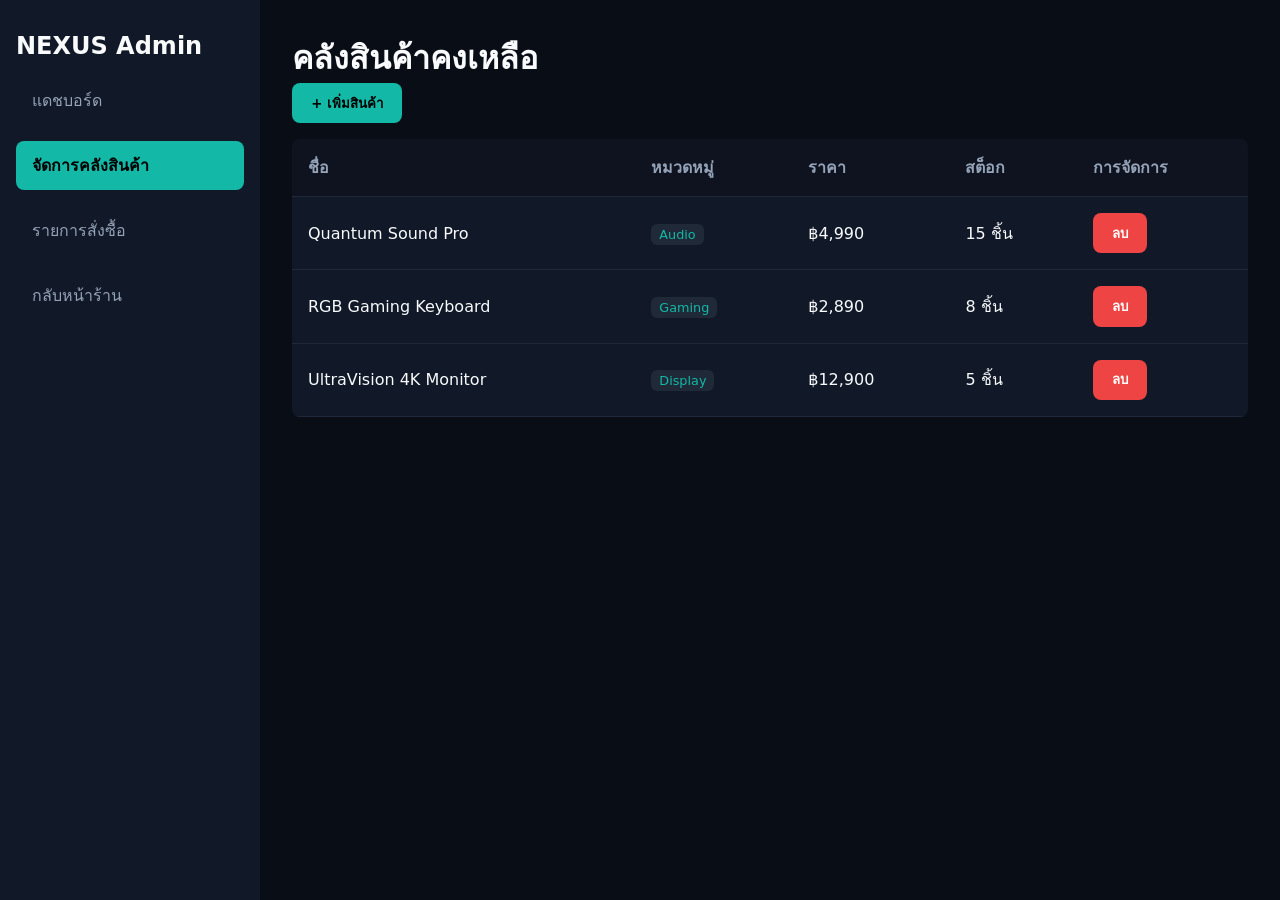
<file: admin-inventory.html>
<!DOCTYPE html>
<html lang="th">
<head>
    <meta charset="UTF-8">
    <meta name="viewport" content="width=device-width, initial-scale=1.0">
    <title>จัดการคลังสินค้า - NEXUS</title>
    <link rel="stylesheet" href="css/base.css">
    <link rel="stylesheet" href="css/layout.css">
    <link rel="stylesheet" href="css/components.css">
    <link rel="stylesheet" href="css/tables.css">
    <link rel="stylesheet" href="css/dark-theme.css">
</head>
<body class="dark-mode">
    <div class="admin-wrapper">
        <aside class="sidebar">
            <h2>NEXUS Admin</h2>
            <a href="analytics.html">แดชบอร์ด</a>
            <a href="admin-inventory.html" class="active">จัดการคลังสินค้า</a>
            <a href="admin-orders.html">รายการสั่งซื้อ</a>
            <a href="index.html">กลับหน้าร้าน</a>
        </aside>
        <main class="admin-content">
            <div class="header-action">
                <h1>คลังสินค้าคงเหลือ</h1>
                <button class="btn btn-primary" onclick="openAddModal()">+ เพิ่มสินค้า</button>
            </div>
            <table class="data-table">
                <thead><tr><th>ชื่อ</th><th>หมวดหมู่</th><th>ราคา</th><th>สต็อก</th><th>การจัดการ</th></tr></thead>
                <tbody id="inventoryTable"></tbody>
            </table>
        </main>
    </div>
    <script src="js/config.js"></script>
    <script src="js/mockData.js"></script>
    <script src="js/admin.js"></script>
</body>
</html>
</file>
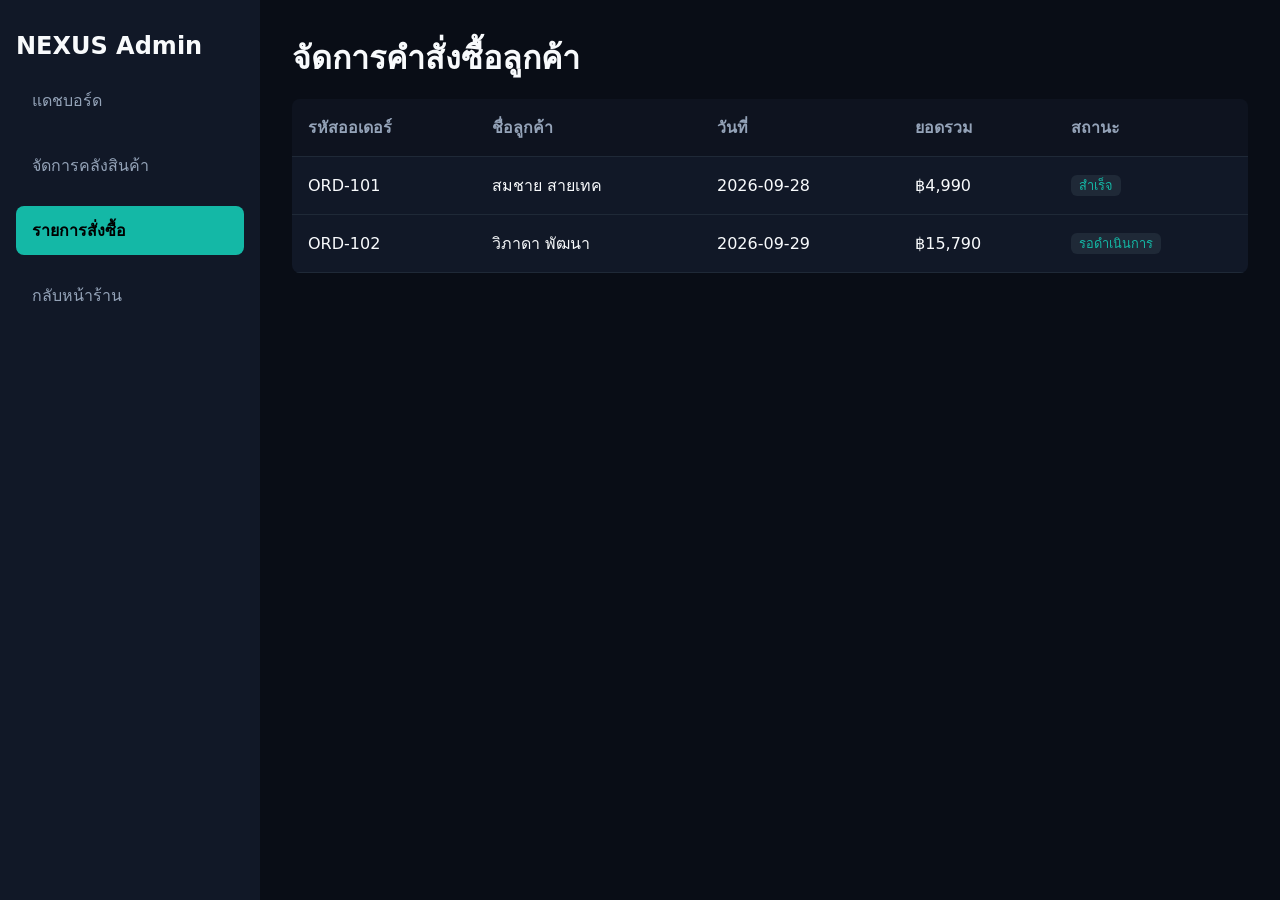
<file: admin-orders.html>
<!DOCTYPE html>
<html lang="th">
<head>
    <meta charset="UTF-8">
    <meta name="viewport" content="width=device-width, initial-scale=1.0">
    <title>รายการสั่งซื้อ - NEXUS</title>
    <link rel="stylesheet" href="css/base.css">
    <link rel="stylesheet" href="css/layout.css">
    <link rel="stylesheet" href="css/components.css">
    <link rel="stylesheet" href="css/tables.css">
    <link rel="stylesheet" href="css/dark-theme.css">
</head>
<body class="dark-mode">
    <div class="admin-wrapper">
        <aside class="sidebar">
            <h2>NEXUS Admin</h2>
            <a href="analytics.html">แดชบอร์ด</a>
            <a href="admin-inventory.html">จัดการคลังสินค้า</a>
            <a href="admin-orders.html" class="active">รายการสั่งซื้อ</a>
            <a href="index.html">กลับหน้าร้าน</a>
        </aside>
        <main class="admin-content">
            <h1>จัดการคำสั่งซื้อลูกค้า</h1>
            <table class="data-table">
                <thead><tr><th>รหัสออเดอร์</th><th>ชื่อลูกค้า</th><th>วันที่</th><th> ยอดรวม</th><th>สถานะ</th></tr></thead>
                <tbody id="ordersTable"></tbody>
            </table>
        </main>
    </div>
    <script src="js/config.js"></script>
    <script src="js/mockData.js"></script>
    <script src="js/admin.js"></script>
</body>
</html>
</file>
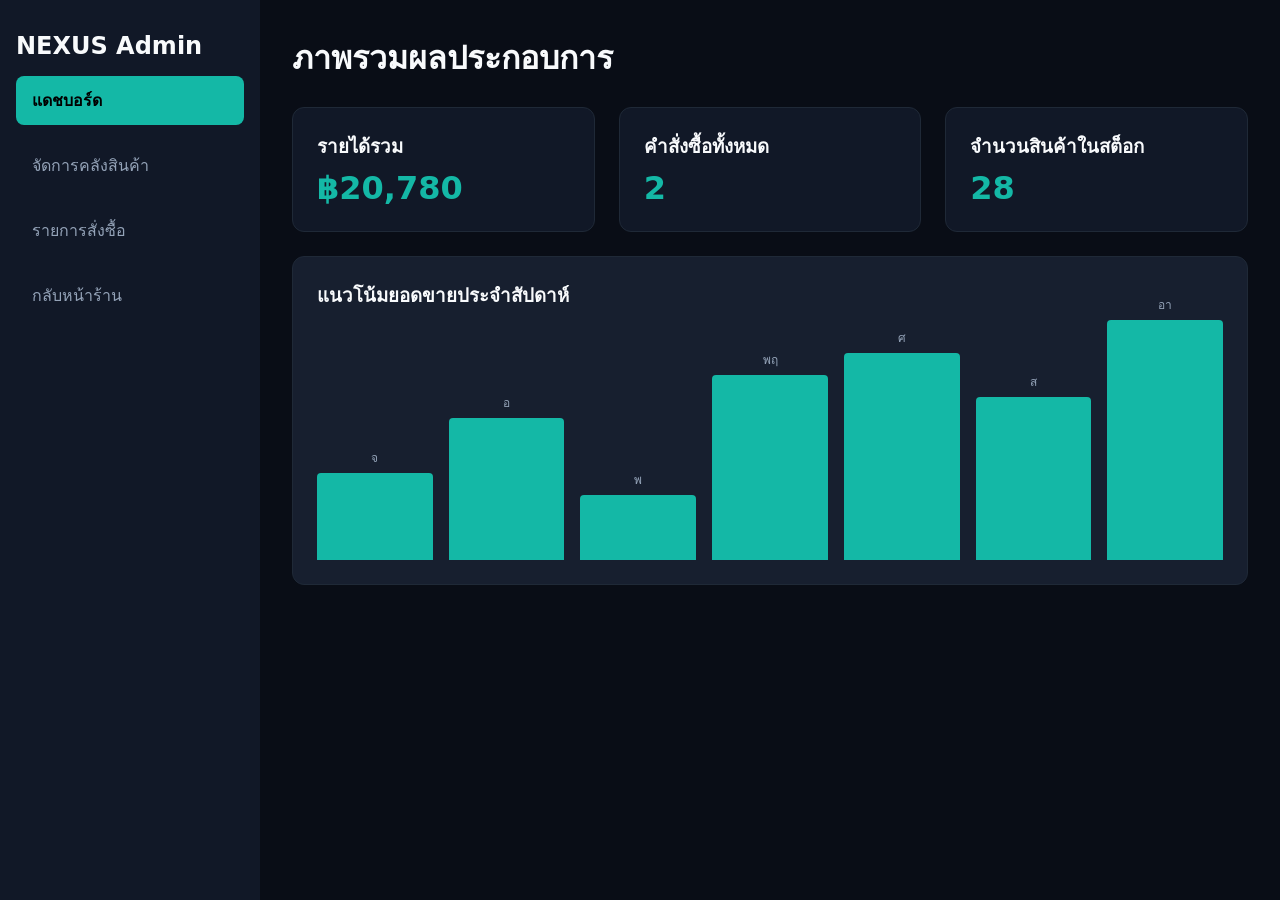
<file: analytics.html>
<!DOCTYPE html>
<html lang="th">
<head>
    <meta charset="UTF-8">
    <meta name="viewport" content="width=device-width, initial-scale=1.0">
    <title>Executive Analytics - NEXUS</title>
    <link rel="stylesheet" href="css/base.css">
    <link rel="stylesheet" href="css/layout.css">
    <link rel="stylesheet" href="css/navbar.css">
    <link rel="stylesheet" href="css/components.css">
    <link rel="stylesheet" href="css/dashboard.css">
    <link rel="stylesheet" href="css/dark-theme.css">
</head>
<body class="dark-mode">
    <div class="admin-wrapper">
        <aside class="sidebar">
            <h2>NEXUS Admin</h2>
            <a href="analytics.html" class="active">แดชบอร์ด</a>
            <a href="admin-inventory.html">จัดการคลังสินค้า</a>
            <a href="admin-orders.html">รายการสั่งซื้อ</a>
            <a href="index.html">กลับหน้าร้าน</a>
        </aside>
        <main class="admin-content">
            <h1>ภาพรวมผลประกอบการ</h1>
            <div class="metric-grid">
                <div class="metric-card"><h3>รายได้รวม</h3><p class="metric-value" id="revenueMetric">฿0</p></div>
                <div class="metric-card"><h3>คำสั่งซื้อทั้งหมด</h3><p class="metric-value" id="ordersMetric">0</p></div>
                <div class="metric-card"><h3>จำนวนสินค้าในสต็อก</h3><p class="metric-value" id="stockMetric">0</p></div>
            </div>
            <div class="chart-container card">
                <h3>แนวโน้มยอดขายประจำสัปดาห์</h3>
                <div id="salesChart" class="chart-area"></div>
            </div>
        </main>
    </div>
    <script src="js/config.js"></script>
    <script src="js/mockData.js"></script>
    <script src="js/charts.js"></script>
    <script src="js/admin.js"></script>
</body>
</html>
</file>
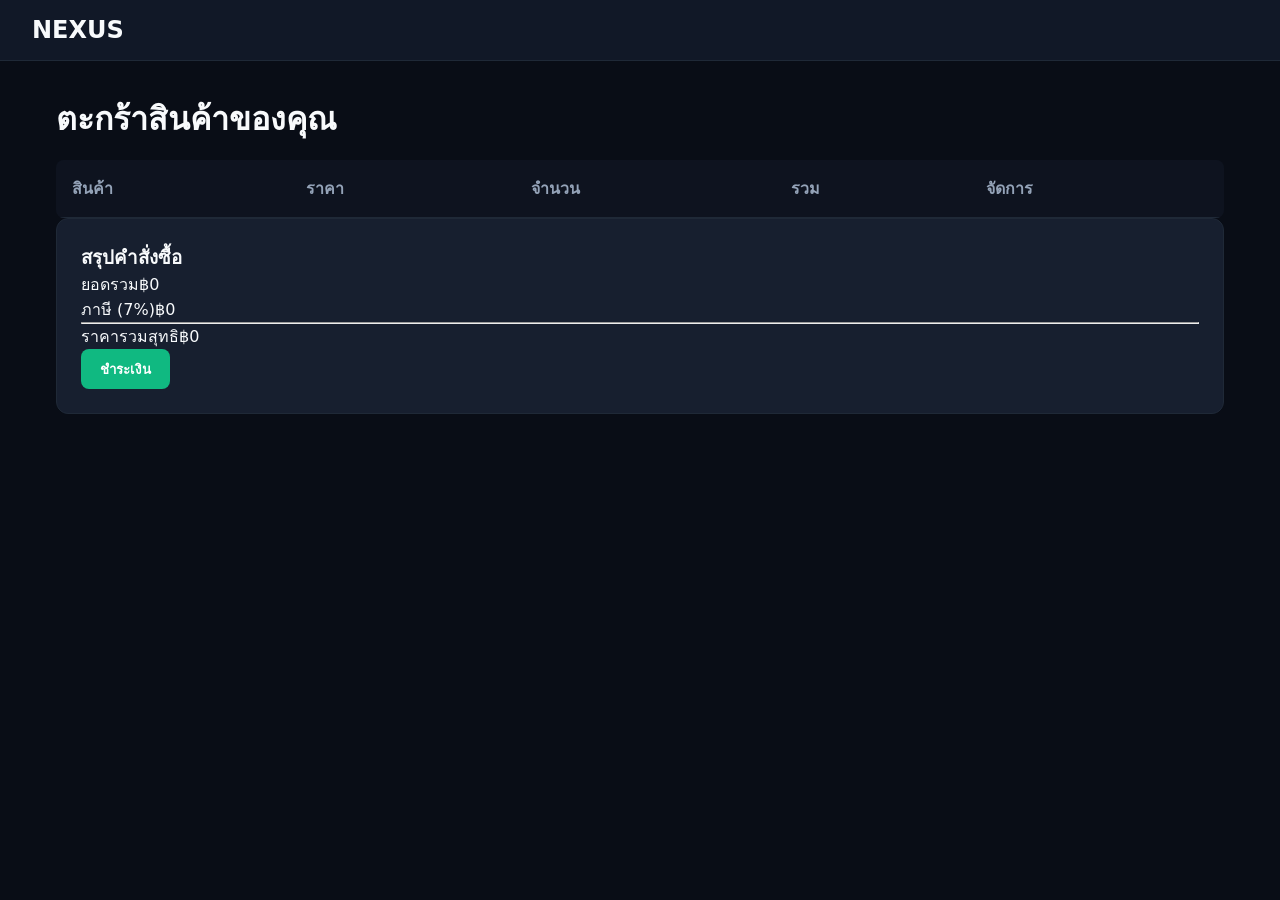
<file: cart.html>
<!DOCTYPE html>
<html lang="th">
<head>
    <meta charset="UTF-8">
    <meta name="viewport" content="width=device-width, initial-scale=1.0">
    <title>ตะกร้าสินค้า - NEXUS</title>
    <link rel="stylesheet" href="css/base.css">
    <link rel="stylesheet" href="css/layout.css">
    <link rel="stylesheet" href="css/navbar.css">
    <link rel="stylesheet" href="css/components.css">
    <link rel="stylesheet" href="css/tables.css">
    <link rel="stylesheet" href="css/dark-theme.css">
</head>
<body class="dark-mode">
    <header class="navbar">
        <div class="nav-brand"><a href="index.html">NEXUS</a></div>
    </header>
    <main class="main-container">
        <h1>ตะกร้าสินค้าของคุณ</h1>
        <div class="cart-layout">
            <table class="data-table">
                <thead>
                    <tr><th>สินค้า</th><th>ราคา</th><th>จำนวน</th><th>รวม</th><th>จัดการ</th></tr>
                </thead>
                <tbody id="cartItems"></tbody>
            </table>
            <div class="cart-summary card">
                <h3>สรุปคำสั่งซื้อ</h3>
                <div class="summary-row"><span>ยอดรวม</span><span id="subtotal">฿0</span></div>
                <div class="summary-row"><span>ภาษี (7%)</span><span id="tax">฿0</span></div>
                <hr>
                <div class="summary-row total"><span>ราคารวมสุทธิ</span><span id="grandTotal">฿0</span></div>
                <button class="btn btn-success w-100" onclick="checkout()">ชำระเงิน</button>
            </div>
        </div>
    </main>
    <script src="js/config.js"></script>
    <script src="js/mockData.js"></script>
    <script src="js/cart.js"></script>
</body>
</html>
</file>
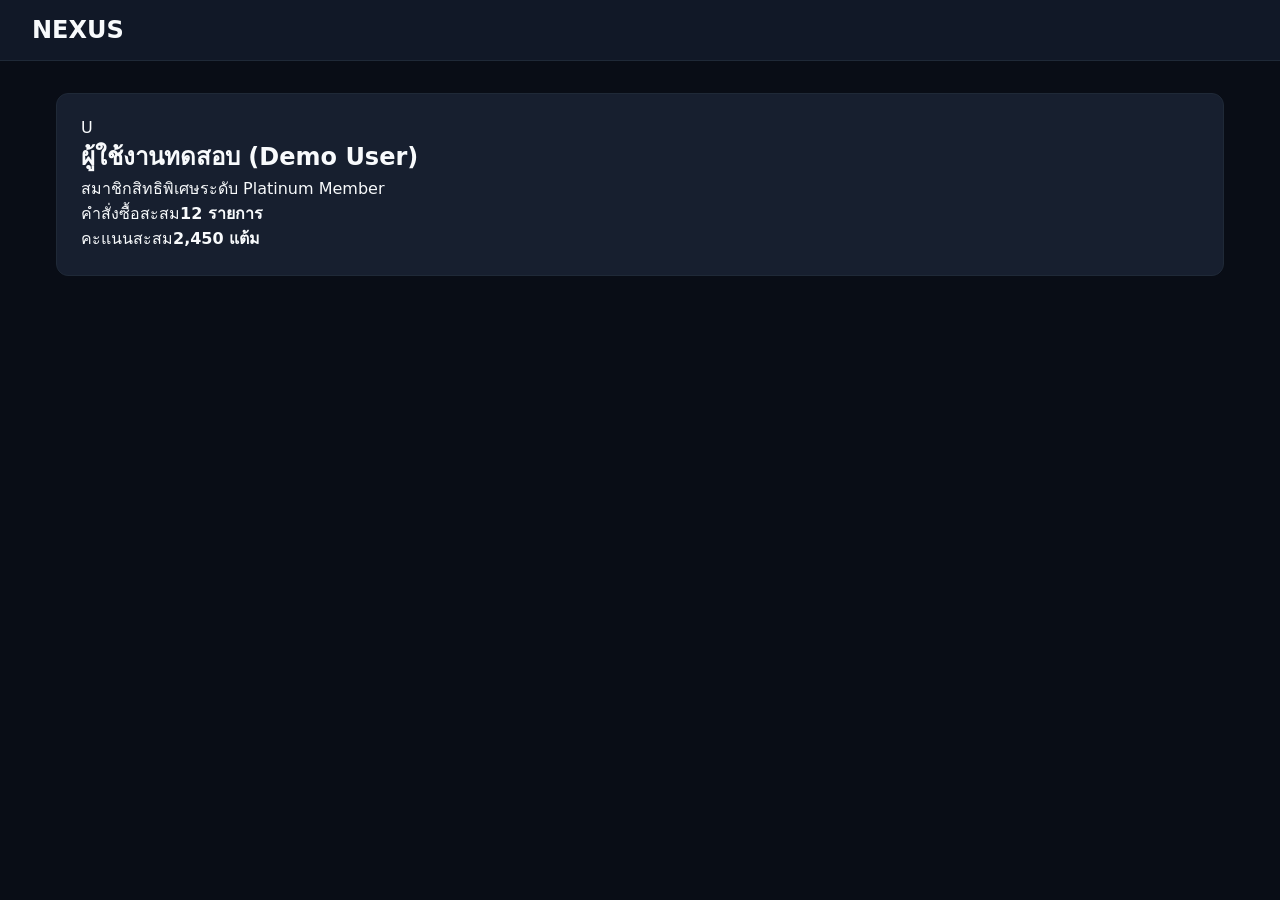
<file: user-profile.html>
<!DOCTYPE html>
<html lang="th">
<head>
    <meta charset="UTF-8">
    <meta name="viewport" content="width=device-width, initial-scale=1.0">
    <title>โปรไฟล์ผู้ใช้ - NEXUS</title>
    <link rel="stylesheet" href="css/base.css">
    <link rel="stylesheet" href="css/layout.css">
    <link rel="stylesheet" href="css/navbar.css">
    <link rel="stylesheet" href="css/components.css">
    <link rel="stylesheet" href="css/dark-theme.css">
</head>
<body class="dark-mode">
    <header class="navbar">
        <div class="nav-brand"><a href="index.html">NEXUS</a></div>
    </header>
    <main class="main-container">
        <div class="card profile-card">
            <div class="avatar">U</div>
            <h2>ผู้ใช้งานทดสอบ (Demo User)</h2>
            <p>สมาชิกสิทธิพิเศษระดับ Platinum Member</p>
            <div class="profile-stats">
                <div><span>คำสั่งซื้อสะสม</span><strong>12 รายการ</strong></div>
                <div><span>คะแนนสะสม</span><strong>2,450 แต้ม</strong></div>
            </div>
        </div>
    </main>
</body>
</html>
</file>
<file: css/base.css>
:root {
    --bg-primary: #0f172a;
    --bg-secondary: #1e293b;
    --bg-card: rgba(30, 41, 59, 0.7);
    --text-primary: #f8fafc;
    --text-secondary: #94a3b8;
    --accent: #14b8a6;
    --accent-hover: #0d9488;
    --danger: #ef4444;
    --success: #10b981;
    --border: #334155;
    --font: system-ui, -apple-system, sans-serif;
}

* { margin: 0; padding: 0; box-sizing: border-box; font-family: var(--font); }
body { background-color: var(--bg-primary); color: var(--text-primary); min-height: 100vh; }
a { color: inherit; text-decoration: none; }
</file>
<file: css/layout.css>
.main-container { max-width: 1200px; margin: 2rem auto; padding: 0 1rem; }
.admin-wrapper { display: flex; min-height: 100vh; }
.sidebar { width: 260px; background: var(--bg-secondary); padding: 2rem 1rem; display: flex; flex-direction: column; gap: 1rem; border-r: 1px solid var(--border); }
.sidebar a { padding: 0.75rem 1rem; border-radius: 8px; color: var(--text-secondary); }
.sidebar a.active, .sidebar a:hover { background: var(--accent); color: #000; font-weight: bold; }
.admin-content { flex: 1; padding: 2rem; }
.hero-banner { text-align: center; padding: 3rem 1rem; background: linear-gradient(135deg, #1e293b, #0f172a); border-radius: 16px; border: 1px solid var(--border); margin-bottom: 2rem; }
</file>
<file: css/components.css>
.card { background: var(--bg-card); border: 1px solid var(--border); border-radius: 12px; padding: 1.5rem; backdrop-filter: blur(8px); }
.product-grid { display: grid; grid-template-columns: repeat(auto-fill, minmax(250px, 1fr)); gap: 1.5rem; }
.product-card { background: var(--bg-secondary); border-radius: 12px; border: 1px solid var(--border); overflow: hidden; display: flex; flex-direction: column; }
.product-card img { width: 100%; height: 180px; object-fit: cover; }
.product-card .info { padding: 1rem; flex: 1; display: flex; flex-direction: column; justify-content: space-between; }
.btn { padding: 0.6rem 1.2rem; border-radius: 8px; border: none; cursor: pointer; font-weight: bold; }
.btn-primary { background: var(--accent); color: #000; }
.btn-success { background: var(--success); color: #fff; }
.btn-danger { background: var(--danger); color: #fff; }
.badge { background: var(--border); color: var(--accent); padding: 0.2rem 0.5rem; border-radius: 6px; font-size: 0.8rem; }
</file>
<file: css/tables.css>
.data-table { width: 100%; border-collapse: collapse; margin-top: 1rem; background: var(--bg-secondary); border-radius: 8px; overflow: hidden; }
.data-table th, .data-table td { padding: 1rem; text-align: left; border-bottom: 1px solid var(--border); }
.data-table th { background: rgba(0,0,0,0.2); color: var(--text-secondary); }
</file>
<file: css/dark-theme.css>
body.dark-mode { --bg-primary: #090d16; --bg-secondary: #111827; --border: #1f2937; }
::-webkit-scrollbar { width: 8px; }
::-webkit-scrollbar-track { background: var(--bg-primary); }
::-webkit-scrollbar-thumb { background: var(--border); border-radius: 4px; }
</file>
<file: css/navbar.css>
.navbar { display: flex; justify-content: space-between; align-items: center; padding: 1rem 2rem; background: var(--bg-secondary); border-bottom: 1px solid var(--border); sticky; top: 0; z-index: 100; }
.nav-brand { font-size: 1.5rem; font-weight: bold; display: flex; align-items: center; gap: 0.5rem; }
.logo-icon { background: var(--accent); color: #000; padding: 0.2rem 0.6rem; border-radius: 8px; }
.nav-search input { background: var(--bg-primary); border: 1px solid var(--border); padding: 0.5rem 1rem; border-radius: 20px; color: var(--text-primary); width: 250px; }
.nav-links { display: flex; gap: 1.5rem; align-items: center; }
.cart-btn { background: var(--border); padding: 0.4rem 0.8rem; border-radius: 12px; }
</file>
<file: css/dashboard.css>
.metric-grid { display: grid; grid-template-columns: repeat(auto-fit, minmax(200px, 1fr)); gap: 1.5rem; margin: 1.5rem 0; }
.metric-card { background: var(--bg-secondary); border: 1px solid var(--border); padding: 1.5rem; border-radius: 12px; }
.metric-value { font-size: 2rem; font-weight: bold; color: var(--accent); margin-top: 0.5rem; }
.chart-area { height: 250px; display: flex; align-items: flex-end; gap: 1rem; padding-top: 2rem; }
.bar { flex: 1; background: var(--accent); border-radius: 4px 4px 0 0; transition: height 0.3s; position: relative; }
</file>
